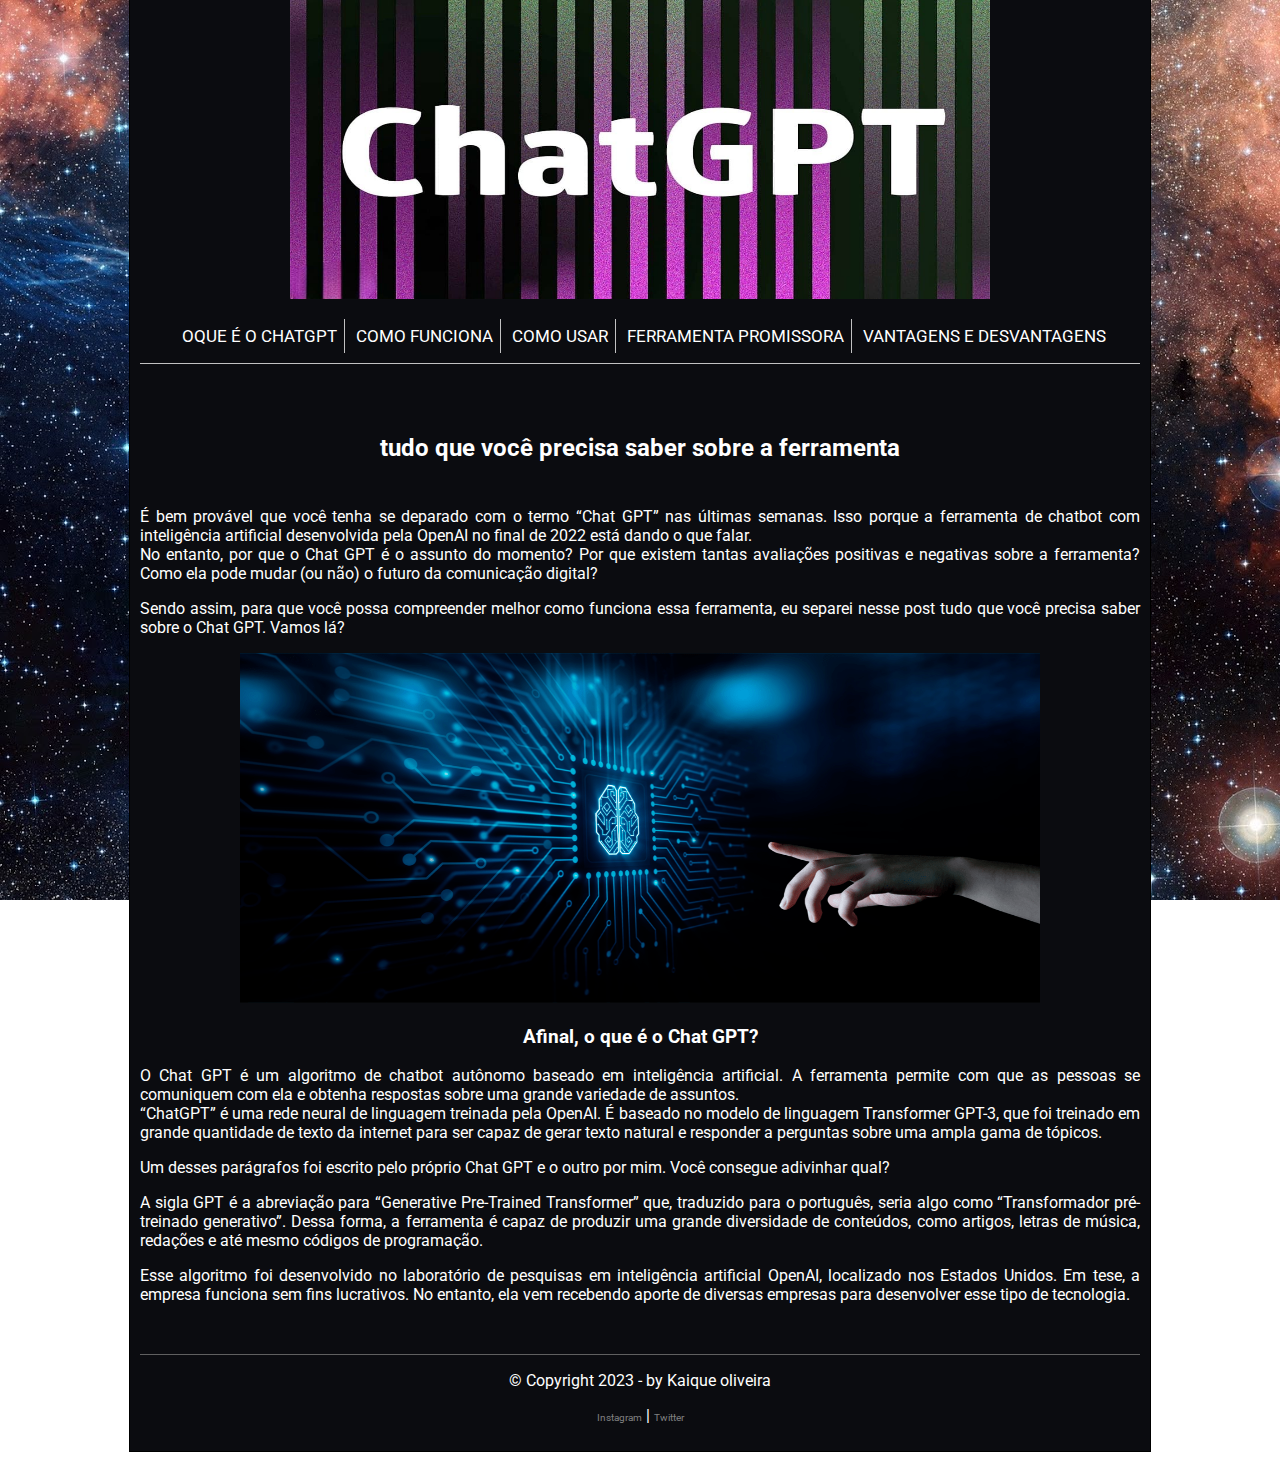
<file: index.html>
<!DOCTYPE html>
<html lang="en">
<head>
    <meta charset="UTF-8">
    <meta http-equiv="X-UA-Compatible" content="IE=edge">
    <meta name="viewport" content="width=device-width, initial-scale=1.0">
    <title>Oque é o Chat GPT</title>
    <link rel="stylesheet" href="css/style.css">
    <link rel="shortcut icon" href="favicon/ChatGPT-48px.png" type="image/x-icon">
</head>
<body>
<div id="interface">
    <header id="cabecalho">
        <div class="image-chatgpt">
            <img src="/images/chat-gpt.jpg" alt="">
        </div>

        <nav id="menu">
            <ul>
                <li><a href="index.html">Oque é o ChatGPT</a></li>
                <li><a href="como_funciona.html">Como Funciona</a></li>
                <li><a href="como_usar.html">Como Usar</a></li>
                <li><a href="ferramenta_promissora.html">Ferramenta promissora</a></li>
                <li class="ultimo"><a href="vantagens_desvantagens.html">Vantagens e Desvantagens</a></li>
            </ul>
        </nav>
    </header>

    <section id="corpo">
        <h2>tudo que você precisa saber sobre a ferramenta</h2>
        <p>É bem provável que você tenha se deparado com o termo “Chat GPT” nas últimas semanas. Isso porque a ferramenta de chatbot com inteligência artificial desenvolvida pela OpenAI no final de 2022 está dando o que falar.
        <br>
        No entanto, por que o Chat GPT é o assunto do momento? Por que existem tantas avaliações positivas e negativas sobre a ferramenta? Como ela pode mudar (ou não) o futuro da comunicação digital?</p>
        
        <p>Sendo assim, para que você possa compreender melhor como funciona essa ferramenta, eu separei nesse post tudo que você precisa saber sobre o Chat GPT. Vamos lá?</p>

            <div class="image">
                <img src="images/inteligencia-artificial1.png" alt="Inteligência artificial">
            </div>

        <h3>Afinal, o que é o Chat GPT?</h3>
        <p>O Chat GPT é um algoritmo de chatbot autônomo baseado em inteligência artificial. A ferramenta permite com que as pessoas se comuniquem com ela e obtenha respostas sobre uma grande variedade de assuntos.
        <br>
        “ChatGPT” é uma rede neural de linguagem treinada pela OpenAI. É baseado no modelo de linguagem Transformer GPT-3, que foi treinado em grande quantidade de texto da internet para ser capaz de gerar texto natural e responder a perguntas sobre uma ampla gama de tópicos.</p>
        
        <p>Um desses parágrafos foi escrito pelo próprio Chat GPT e o outro por mim. Você consegue adivinhar qual?</p>
        
        <p>A sigla GPT é a abreviação para “Generative Pre-Trained Transformer” que, traduzido para o português, seria algo como “Transformador pré-treinado generativo”. Dessa forma, a ferramenta é capaz de produzir uma grande diversidade de conteúdos, como artigos, letras de música, redações e até mesmo códigos de programação.</p>
        
        <p class="ultimo">Esse algoritmo foi desenvolvido no laboratório de pesquisas em inteligência artificial OpenAI, localizado nos Estados Unidos. Em tese, a empresa funciona sem fins lucrativos. No entanto, ela vem recebendo aporte de diversas empresas para desenvolver esse tipo de tecnologia.</p>
    </section>

    <footer id="rodape">
        <p>© Copyright 2023 - by Kaique oliveira</p>
        <p><a href="https://www.instagram.com/southmemes_sa/" target="_blank">Instagram</a> | <a href="https://twitter.com/AbacaxiKaka" target="_blank">Twitter</a></p>
    </footer>

</div>
</body>
</html>
</file>
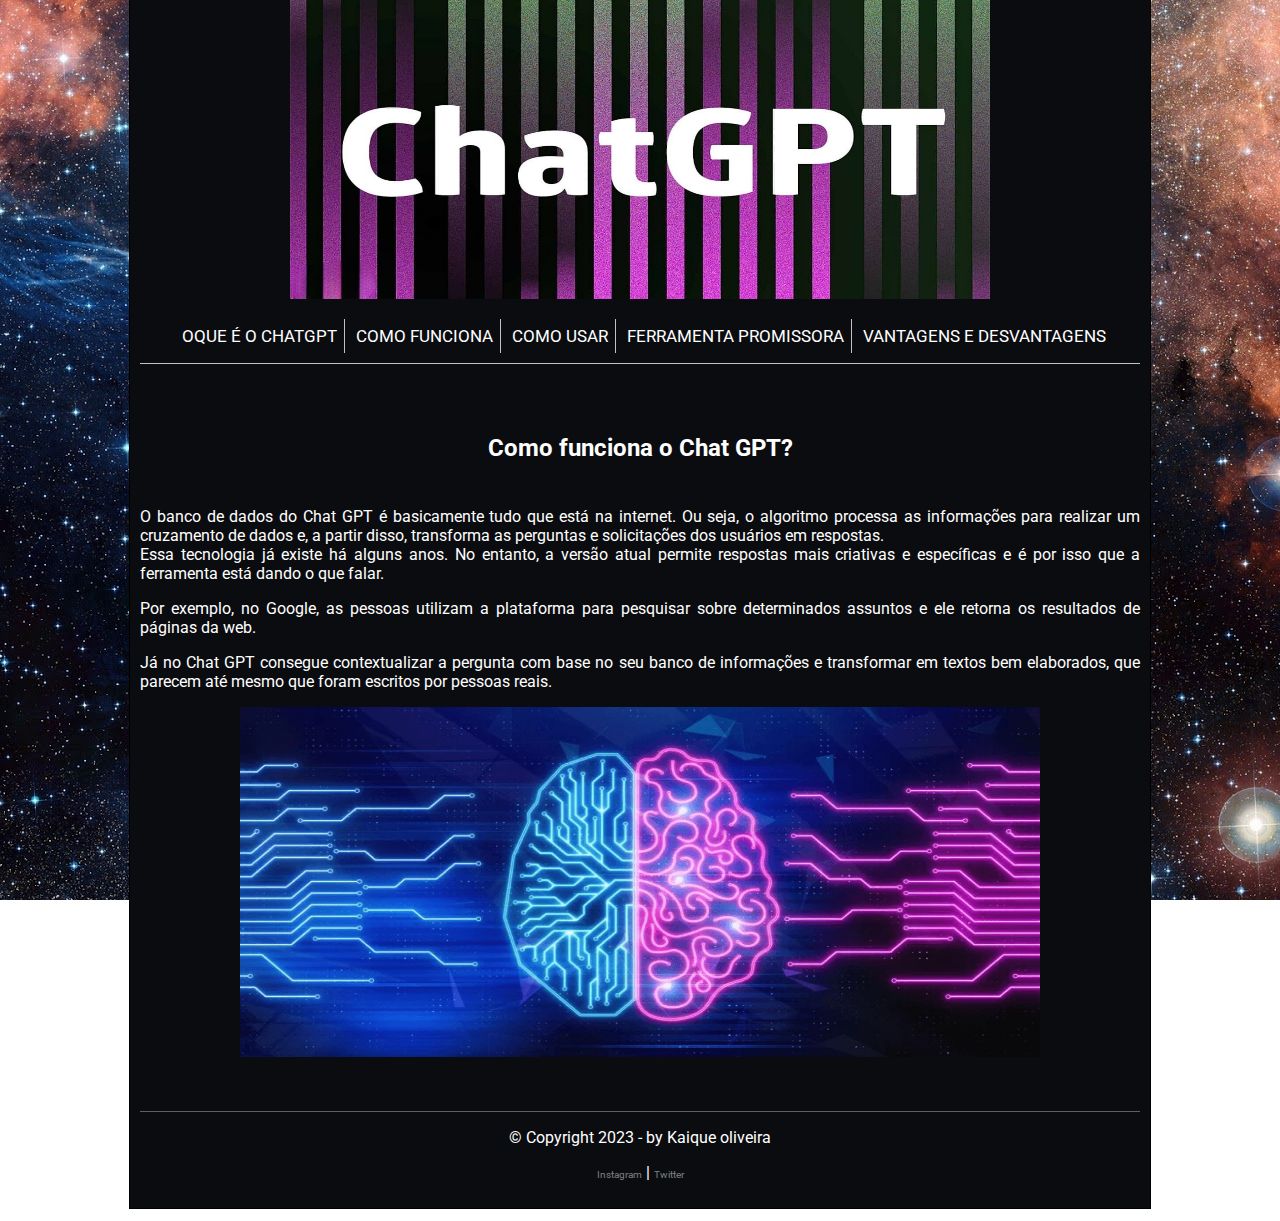
<file: como_funciona.html>
<!DOCTYPE html>
<html lang="en">
<head>
    <meta charset="UTF-8">
    <meta http-equiv="X-UA-Compatible" content="IE=edge">
    <meta name="viewport" content="width=device-width, initial-scale=1.0">
    <title>Como funciona</title>
    <link rel="stylesheet" href="css/style.css">
    <link rel="shortcut icon" href="favicon/ChatGPT-48px.png" type="image/x-icon">
</head>
<body>
<div id="interface">
    <header id="cabecalho">
        <div class="image-chatgpt">
            <img src="/images/chat-gpt.jpg" alt="">
        </div>

        <nav id="menu">
            <ul>
                <li><a href="index.html">Oque é o ChatGPT</a></li>
                <li><a href="como_funciona.html">Como Funciona</a></li>
                <li><a href="como_usar.html">Como Usar</a></li>
                <li><a href="ferramenta_promissora.html">Ferramenta promissora</a></li>
                <li class="ultimo"><a href="vantagens_desvantagens.html">Vantagens e Desvantagens</a></li>
            </ul>
        </nav>
    </header>

    <section id="corpo">
        <h2>Como funciona o Chat GPT?</h2>
        <p>O banco de dados do Chat GPT é basicamente tudo que está na internet. Ou seja, o algoritmo processa as informações para realizar um cruzamento de dados e, a partir disso, transforma as perguntas e solicitações dos usuários em respostas.
        <br>
        Essa tecnologia já existe há alguns anos. No entanto, a versão atual permite respostas mais criativas e específicas e é por isso que a ferramenta está dando o que falar.</p>
        
        <p>Por exemplo, no Google, as pessoas utilizam a plataforma para pesquisar sobre determinados assuntos e ele retorna os resultados de páginas da web.</p>
        
        <p>Já no Chat GPT consegue contextualizar a pergunta com base no seu banco de informações e transformar em textos bem elaborados, que parecem até mesmo que foram escritos por pessoas reais.</p>

        <div class="image2">
            <img src="images/inteligencia-artificial2.webp" alt="Inteligência artificial">
        </div>

    </section>

    <footer id="rodape">
        <p>© Copyright 2023 - by Kaique oliveira</p>
        <p><a href="https://www.instagram.com/southmemes_sa/" target="_blank">Instagram</a> | <a href="https://twitter.com/AbacaxiKaka" target="_blank">Twitter</a></p>
    </footer>

</div>
</body>
</html>
</file>
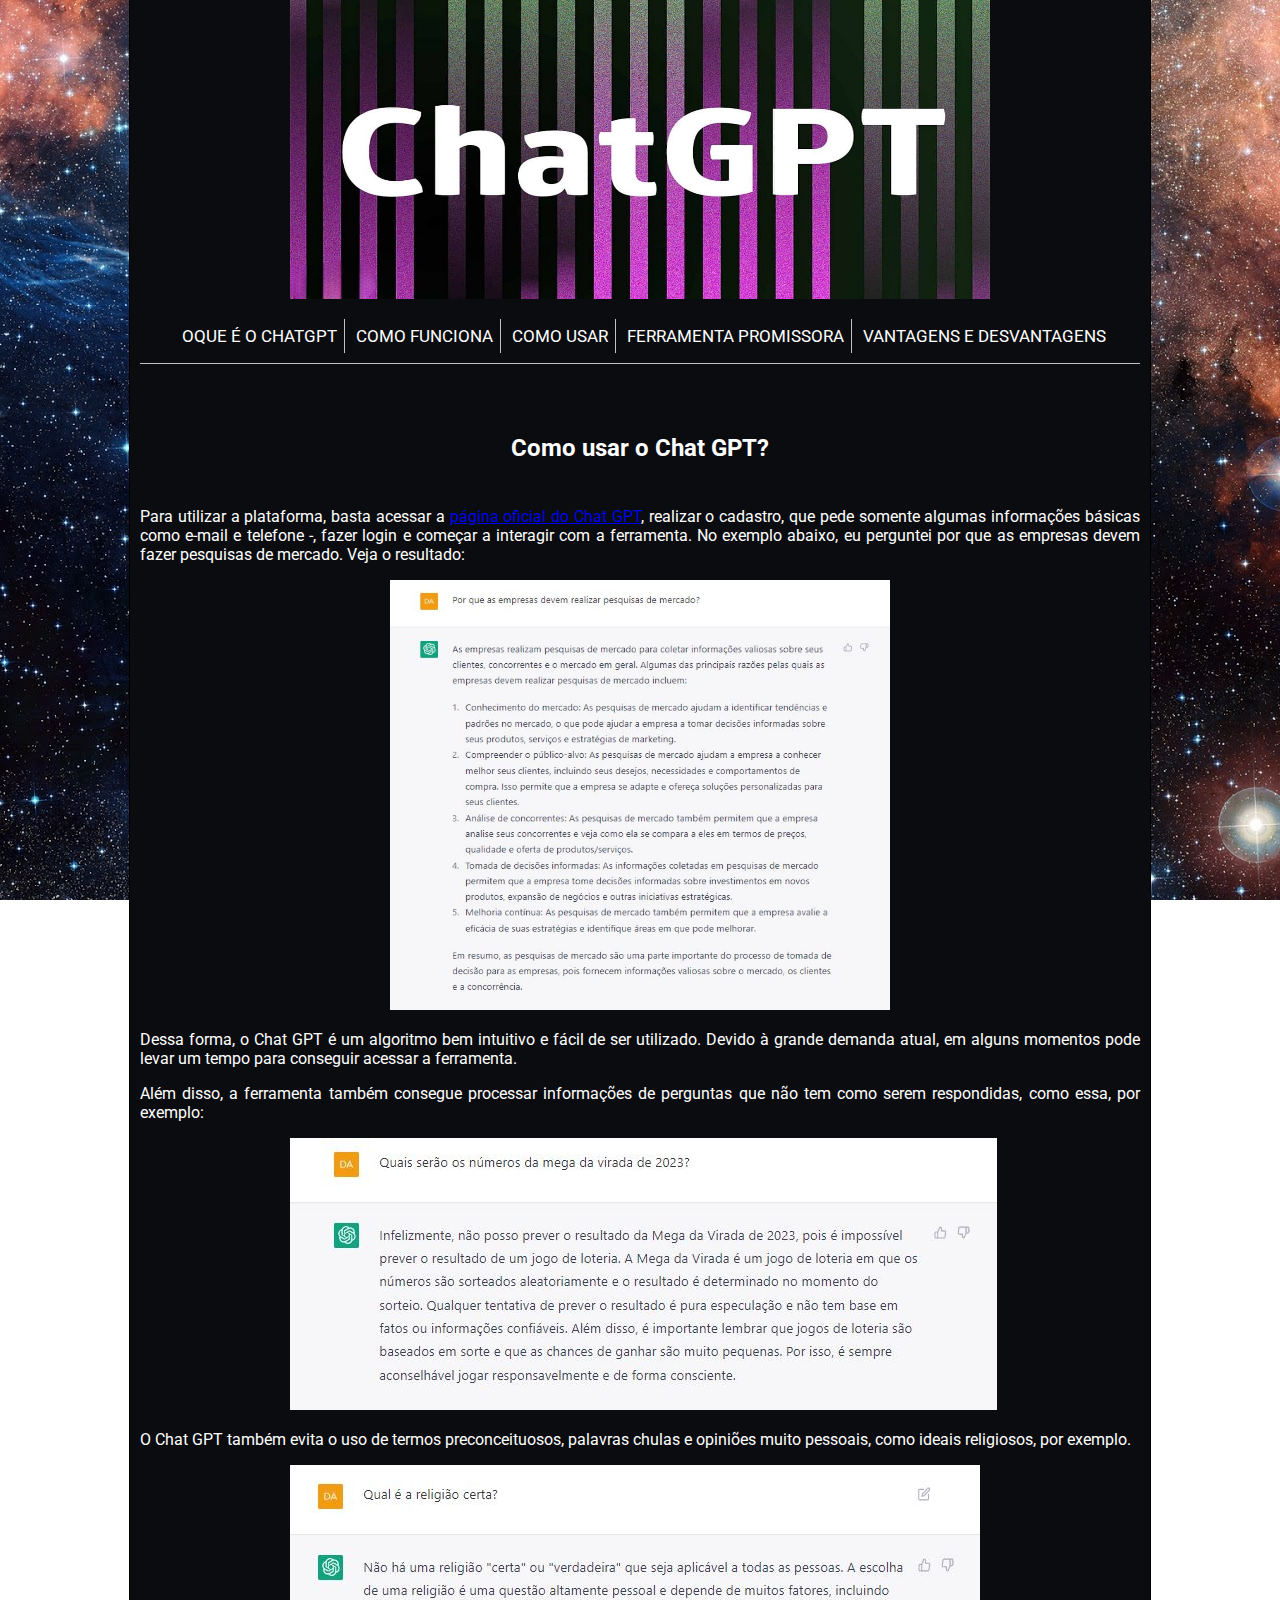
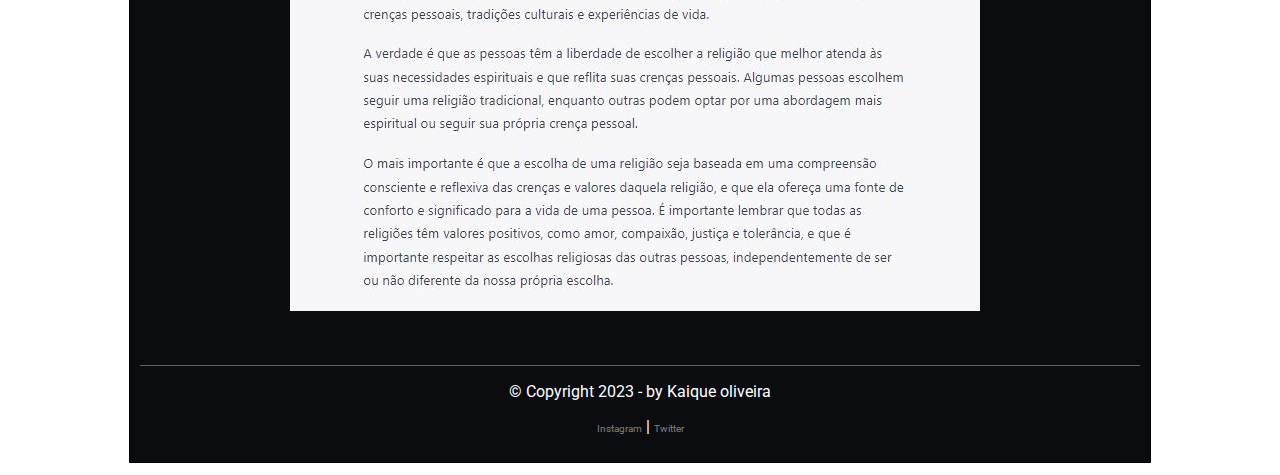
<file: como_usar.html>
<!DOCTYPE html>
<html lang="en">
<head>
    <meta charset="UTF-8">
    <meta http-equiv="X-UA-Compatible" content="IE=edge">
    <meta name="viewport" content="width=device-width, initial-scale=1.0">
    <title>Como usar</title>
    <link rel="stylesheet" href="css/style.css">
    <link rel="shortcut icon" href="favicon/ChatGPT-48px.png" type="image/x-icon">
</head>
<body>
<div id="interface">
    <header id="cabecalho">
        <div class="image-chatgpt">
            <img src="/images/chat-gpt.jpg" alt="">
        </div>

        <nav id="menu">
            <ul>
                <li><a href="index.html">Oque é o ChatGPT</a></li>
                <li><a href="como_funciona.html">Como Funciona</a></li>
                <li><a href="como_usar.html">Como Usar</a></li>
                <li><a href="ferramenta_promissora.html">Ferramenta promissora</a></li>
                <li class="ultimo"><a href="vantagens_desvantagens.html">Vantagens e Desvantagens</a></li>
            </ul>
        </nav>
    </header>

    <section id="corpo">
        <h2>Como usar o Chat GPT?</h2>
        <p>Para utilizar a plataforma, basta acessar a <a href="https://openai.com/blog/chatgpt" target="_blank">página oficial do Chat GPT</a>, realizar o cadastro, que pede somente algumas informações básicas como e-mail e telefone -, fazer login e começar a interagir com a ferramenta. No exemplo abaixo, eu perguntei por que as empresas devem fazer pesquisas de mercado. Veja o resultado:</p>

        <div class="chat1">
            <img src="images/pesquisa-de-mercado.jpg" alt="Pesquisa de mercado">
        </div>
        
        <p>Dessa forma, o Chat GPT é um algoritmo bem intuitivo e fácil de ser utilizado. Devido à grande demanda atual, em alguns momentos pode levar um tempo para conseguir acessar a ferramenta.</p>
        
        <p>Além disso, a ferramenta também consegue processar informações de perguntas que não tem como serem respondidas, como essa, por exemplo:</p>
        
        <div>
            <img src="images/loteria.jpg" alt="loteria">
        </div>

        <p>O Chat GPT também evita o uso de termos preconceituosos, palavras chulas e opiniões muito pessoais, como ideais religiosos, por exemplo.</p>

        <div class="chat2">
            <img src="images/religiao.jpg" alt="religiao">
        </div>

    </section>

    <footer id="rodape">
        <p>© Copyright 2023 - by Kaique oliveira</p>
        <p><a href="https://www.instagram.com/southmemes_sa/" target="_blank">Instagram</a> | <a href="https://twitter.com/AbacaxiKaka" target="_blank">Twitter</a></p>
    </footer>

</div>
</body>
</html>
</file>
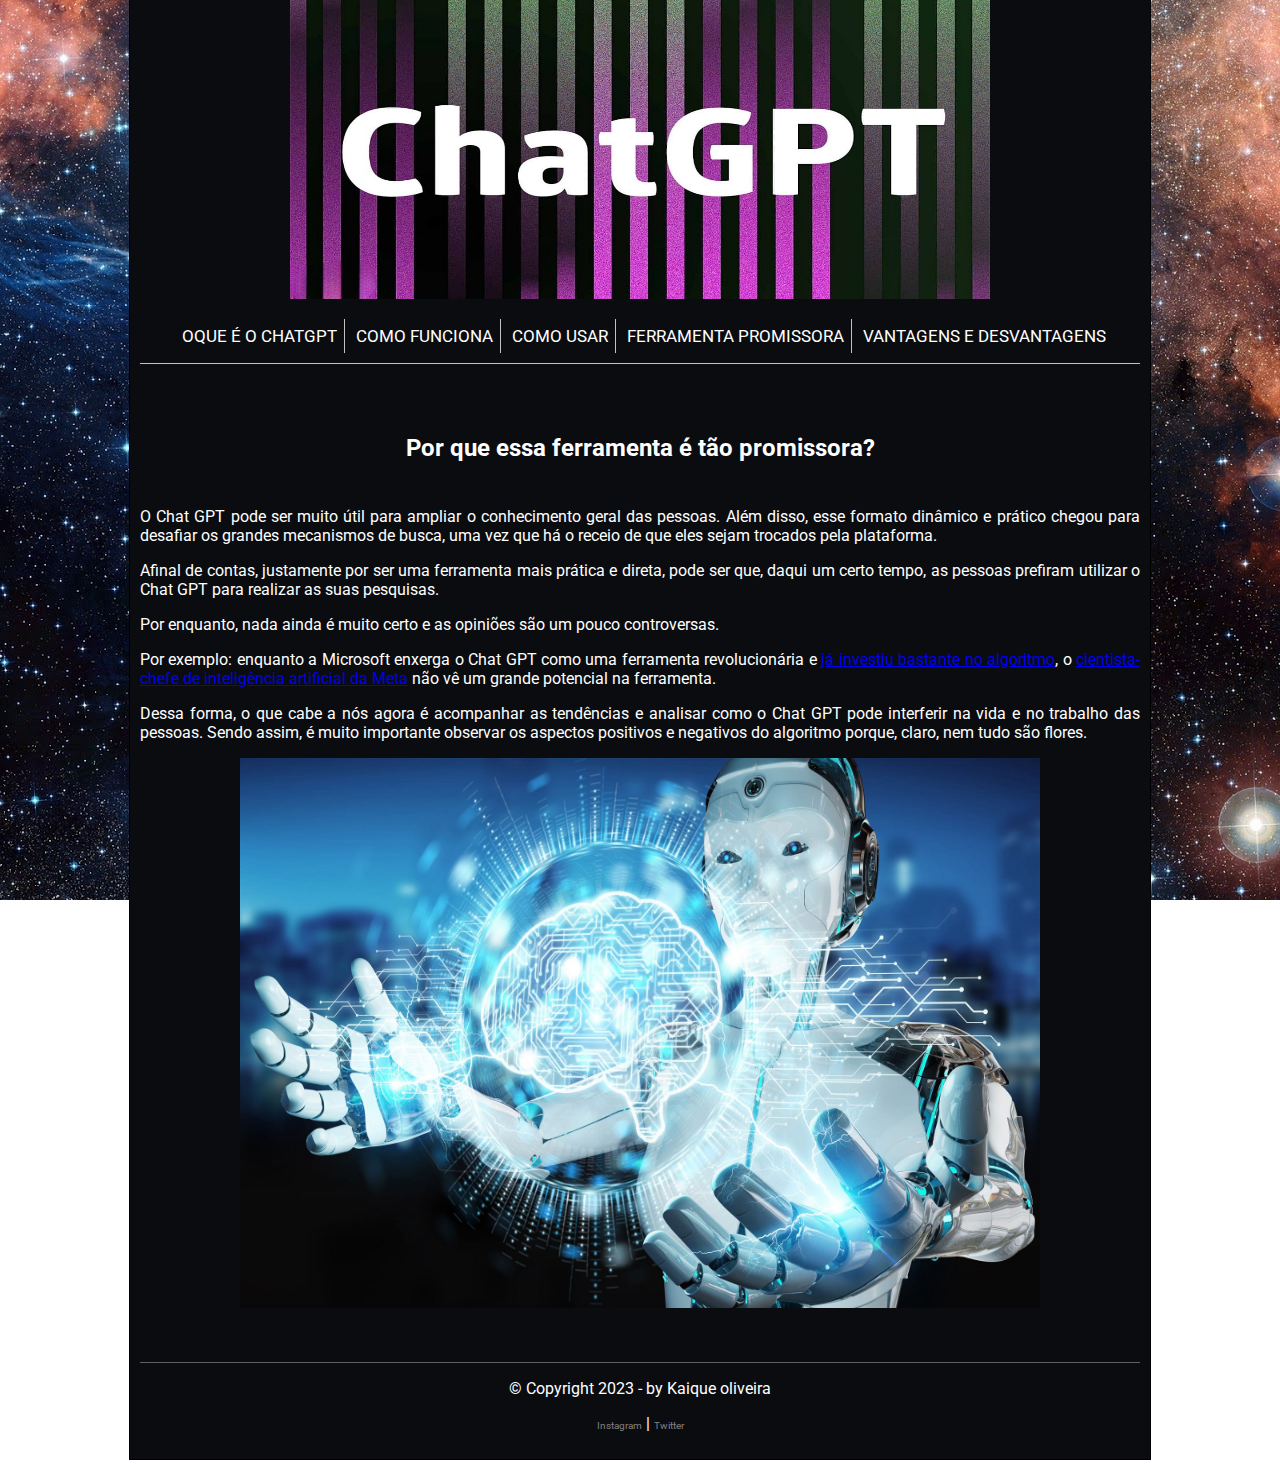
<file: ferramenta_promissora.html>
<!DOCTYPE html>
<html lang="en">
<head>
    <meta charset="UTF-8">
    <meta http-equiv="X-UA-Compatible" content="IE=edge">
    <meta name="viewport" content="width=device-width, initial-scale=1.0">
    <title>Ferramenta promissora</title>
    <link rel="stylesheet" href="css/style.css">
    <link rel="shortcut icon" href="favicon/ChatGPT-48px.png" type="image/x-icon">
</head>
<body>
<div id="interface">
    <header id="cabecalho">
        <div class="image-chatgpt">
            <img src="/images/chat-gpt.jpg" alt="">
        </div>

        <nav id="menu">
            <ul>
                <li><a href="index.html">Oque é o ChatGPT</a></li>
                <li><a href="como_funciona.html">Como Funciona</a></li>
                <li><a href="como_usar.html">Como Usar</a></li>
                <li><a href="ferramenta_promissora.html">Ferramenta promissora</a></li>
                <li class="ultimo"><a href="vantagens_desvantagens.html">Vantagens e Desvantagens</a></li>
            </ul>
        </nav>
    </header>

    <section id="corpo">
        <h2>Por que essa ferramenta é tão promissora?</h2>
        <p>O Chat GPT pode ser muito útil para ampliar o conhecimento geral das pessoas. Além disso, esse formato dinâmico e prático chegou para desafiar os grandes mecanismos de busca, uma vez que há o receio de que eles sejam trocados pela plataforma.</p>
        
        <p>Afinal de contas, justamente por ser uma ferramenta mais prática e direta, pode ser que, daqui um certo tempo, as pessoas prefiram utilizar o Chat GPT para realizar as suas pesquisas.</p>
        
        <p>Por enquanto, nada ainda é muito certo e as opiniões são um pouco controversas.</p>
        
        <p>Por exemplo: enquanto a Microsoft enxerga o Chat GPT como uma ferramenta revolucionária e <a href="https://www.infomoney.com.br/negocios/microsoft-investe-bilhoes-de-dolares-na-openai-do-chatgpt-e-acirra-corrida-tecnologica/" target="_blank">já investiu bastante no algoritmo</a>, o <a href="https://mundoconectado.com.br/noticias/v/31121/cientista-da-meta-afirma-chat-gpt-nao-e-nada-revolucionario" target="_blank">cientista-chefe de inteligência artificial da Meta</a> não vê um grande potencial na ferramenta.</p>
        
        <p>Dessa forma, o que cabe a nós agora é acompanhar as tendências e analisar como o Chat GPT pode interferir na vida e no trabalho das pessoas. Sendo assim, é muito importante observar os aspectos positivos e negativos do algoritmo porque, claro, nem tudo são flores.</p>

        <div class="image3">
            <img src="images/inteligencia-artificial3.png" alt="Inteligência artificial">
        </div>

    </section>

    <footer id="rodape">
        <p>© Copyright 2023 - by Kaique oliveira</p>
        <p><a href="https://www.instagram.com/southmemes_sa/" target="_blank">Instagram</a> | <a href="https://twitter.com/AbacaxiKaka" target="_blank">Twitter</a></p>
    </footer>

</div>
</body>
</html>
</file>
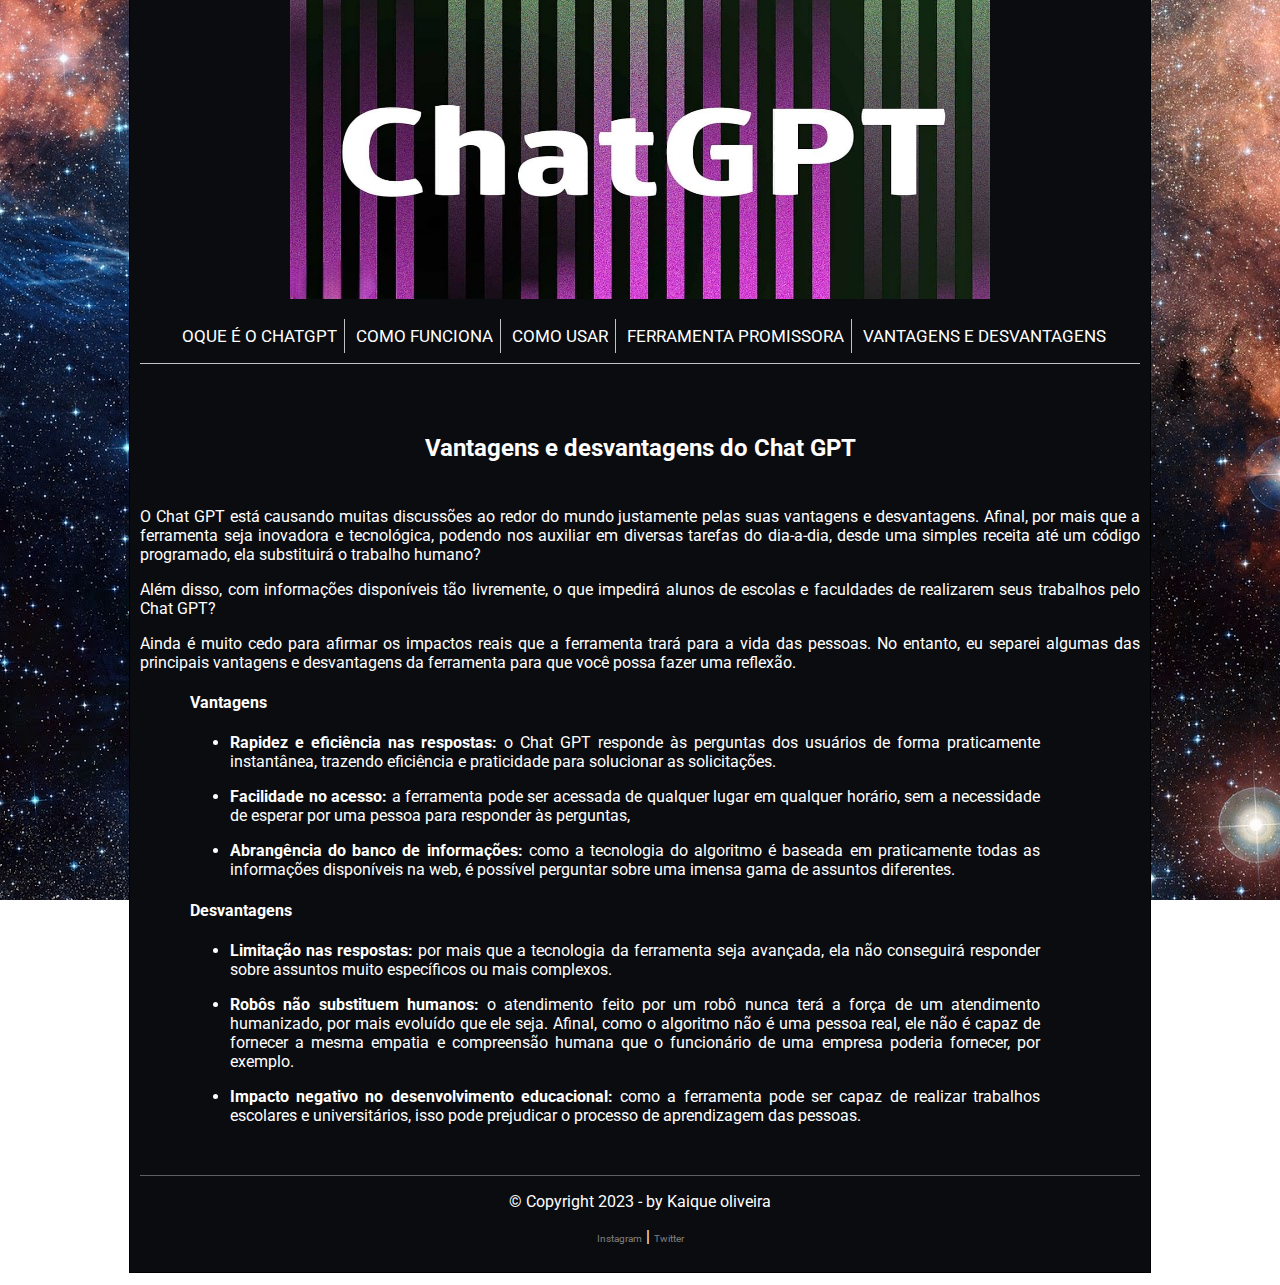
<file: vantagens_desvantagens.html>
<!DOCTYPE html>
<html lang="en">
<head>
    <meta charset="UTF-8">
    <meta http-equiv="X-UA-Compatible" content="IE=edge">
    <meta name="viewport" content="width=device-width, initial-scale=1.0">
    <title>Vantagens e Desvantagens</title>
    <link rel="stylesheet" href="css/style.css">
    <link rel="shortcut icon" href="favicon/ChatGPT-48px.png" type="image/x-icon">
</head>
<body>
<div id="interface">
    <header id="cabecalho">
        <div class="image-chatgpt">
            <img src="/images/chat-gpt.jpg" alt="">
        </div>

        <nav id="menu">
            <ul>
                <li><a href="index.html">Oque é o ChatGPT</a></li>
                <li><a href="como_funciona.html">Como Funciona</a></li>
                <li><a href="como_usar.html">Como Usar</a></li>
                <li><a href="ferramenta_promissora.html">Ferramenta promissora</a></li>
                <li class="ultimo"><a href="vantagens_desvantagens.html">Vantagens e Desvantagens</a></li>
            </ul>
        </nav>
    </header>

    <section id="corpo">
        <h2>Vantagens e desvantagens do Chat GPT</h2>
        <p>O Chat GPT está causando muitas discussões ao redor do mundo justamente pelas suas vantagens e desvantagens.
        Afinal, por mais que a ferramenta seja inovadora e tecnológica, podendo nos auxiliar em diversas tarefas do dia-a-dia, desde uma simples receita até um código programado, ela substituirá o trabalho humano?</p>
        
        <p>Além disso, com informações disponíveis tão livremente, o que impedirá alunos de escolas e faculdades de realizarem seus trabalhos pelo Chat GPT?</p>
        
        <p>Ainda é muito cedo para afirmar os impactos reais que a ferramenta trará para a vida das pessoas. No entanto, eu separei algumas das principais vantagens e desvantagens da ferramenta para que você possa fazer uma reflexão.</p>
        <h4>Vantagens</h4>
        <ul class="lista">
            <li><p><strong>Rapidez e eficiência nas respostas:</strong> o Chat GPT responde às perguntas dos usuários de forma praticamente instantânea, trazendo eficiência e praticidade para solucionar as solicitações.</p></li>
            <li><p><strong>Facilidade no acesso:</strong> a ferramenta pode ser acessada de qualquer lugar em qualquer horário, sem a necessidade de esperar por uma pessoa para responder às perguntas,</p></li>
            <li><p><strong>Abrangência do banco de informações:</strong> como a tecnologia do algoritmo é baseada em praticamente todas as informações disponíveis na web, é possível perguntar sobre uma imensa gama de assuntos diferentes.</p></li>
        </ul>
        <h4>Desvantagens</h4>
        <ul class="lista">
            <li><p><strong>Limitação nas respostas:</strong> por mais que a tecnologia da ferramenta seja avançada, ela não conseguirá responder sobre assuntos muito específicos ou mais complexos.</p></li>
            <li><p><strong>Robôs não substituem humanos:</strong> o atendimento feito por um robô nunca terá a força de um atendimento humanizado, por mais evoluído que ele seja. Afinal, como o algoritmo não é uma pessoa real, ele não é capaz de fornecer a mesma empatia e compreensão humana que o funcionário de uma empresa poderia fornecer, por exemplo.</p></li>
            <li><p class="ultimo"><strong>Impacto negativo no desenvolvimento educacional:</strong> como a ferramenta pode ser capaz de realizar trabalhos escolares e universitários, isso pode prejudicar o processo de aprendizagem das pessoas.</p></li>
        </ul>
    </section>

    <footer id="rodape">
        <p>© Copyright 2023 - by Kaique oliveira</p>
        <p><a href="https://www.instagram.com/southmemes_sa/" target="_blank">Instagram</a> | <a href="https://twitter.com/AbacaxiKaka" target="_blank">Twitter</a></p>
    </footer>

</div>
</body>
</html>
</file>
<file: css/style.css>
@import url('https://fonts.googleapis.com/css2?family=Inter:wght@600&family=Roboto:wght@700;900&display=swap');

body {
    background-image: url(../images/space.jpg);
    background-repeat: no-repeat;
    background-attachment: fixed;
    background-size: cover;
    font-family: 'Inter', sans-serif;
    font-family: 'Roboto', sans-serif;
}

div#interface {
    color: #ffffff;
    width: 1000px;
    background-color: #0b0c10;
    margin: -20px auto 10px auto;
    border: 1px solid #000;
    padding: 10px;
}
section#corpo {
    border-top: 1px solid #c2c2c2;
    padding-top: 50px;
}

/* Formatação de texto */
header#cabecalho h1 {
    text-align: center;
    margin-top: 50px;
    margin-bottom: 50px;
    font-size: 48px;
}
section#corpo h2 {
    text-align: center;
    padding-bottom: 25px;
}
section#corpo h3 {
    text-align: center;
}
section#corpo h4 {
    margin-left: 50px;
}
section#corpo p {
    text-align: justify;
}
section#corpo p.ultimo {
    margin-bottom: 50px;
}
section#corpo ul.lista {
    margin-left: 50px;
    margin-right: 100px;
}

/* Formatação de Imagem */

img {
    margin-left: 150px;
}
div.image img {
    width: 800px;
    height: 350px;
    margin-left: 100px;
}
div.image2 img {
    width: 800px;
    height: 350px;
    margin-left: 100px;
    margin-bottom: 50px;
}
div.image3 img {
    width: 800px;
    height: 550px;
    margin-left: 100px;
    margin-bottom: 50px;
}
div.chat1 img {
    width: 500px;
    height: 430px;
    margin-left: 250px;
}
div.chat2 img {
    margin-bottom: 50px;
}
div.image-chatgpt img {
    width: 700px;
    height: 300px;
    margin-left: 150px;
}

/* Formatação Menu */

nav#menu {
    display: block;
}
nav#menu ul {
    list-style: none;
    text-transform: uppercase;
    position: relative;
    margin-bottom: 10px;
    top: 0px;
    left: -5px;
}
nav#menu li {
    display: inline-block;
    background-color: none;
    padding: 7px;
    margin: none;
    border-right: 1px solid #c2c2c2;
    transition: background-color .5s;
}
nav#menu li.ultimo {
    border-right: 0px;
}
nav#menu li:hover {
    background-color: grey;
}
nav#menu h1 {
    display: none;
}
nav#menu a {
    color: #fff;
    text-decoration: none;
    font-size: 17px;
}
nav#menu a:hover {
    color: #ffffff;
}

/* Formatação Rodape */

footer#rodape {
    clear: both;
    border-top: 1px #606060 solid;
}
footer#rodape p {
    text-align: center;
}
footer#rodape a {
    text-decoration: none;
    color: gray;
    font-size: 10px;
}
</file>
